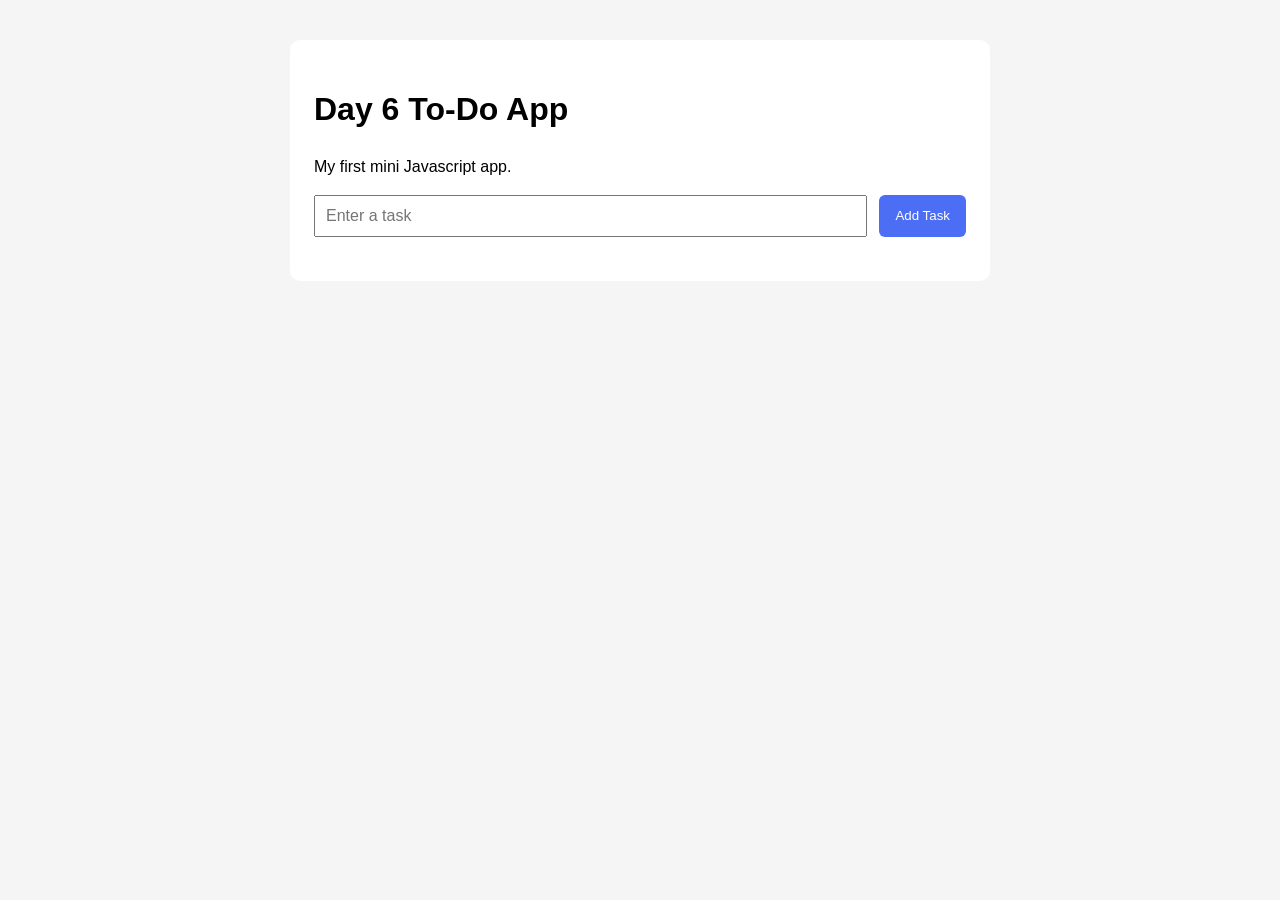
<file: practice/day6.html>
<!DOCTYPE html>
<html>  
<head>
    <title>Day 6 To-Do App</title>
    <link rel="stylesheet" href="day6.css">
</head>
<body>
    <div class="container">
        <h1>Day 6 To-Do App</h1>
        <p>My first mini Javascript app.</p>

        <div class="input-row">
            <input id="taskInput" type="text" placeholder="Enter a task">
            <button id="addTaskButton">Add Task</button>
        </div>

        <ul id="taskList"></ul>
    </div>
    <script src="day6.js"></script>
</body>
</html>
</file>
<file: practice/day6.css>
* {
    box-sizing: border-box;
}

body {
    font-family: Arial, Helvetica, sans-serif;
    background: #f5f5f5;
    margin: 40px;
    line-height: 1.5;
}

.container {
    max-width: 700px;
    margin: auto;
    background: white;
    padding: 24px;
    border-radius: 10px;
}

.input-row {
    display: flex;
    gap: 12px;
    margin-bottom: 20px;
}

input {
    flex: 1;
    padding: 10px;
    font-size: 16px;
}

button {
    padding: 10px 16px;
    border: none;
    background-color: #4c6ef5;
    color: white;
    border-radius: 6px;
    cursor: pointer
}

button.hover {
    background-color: #3b5bdb;
}

li {
    margin-bottom: 10px;
}
</file>
